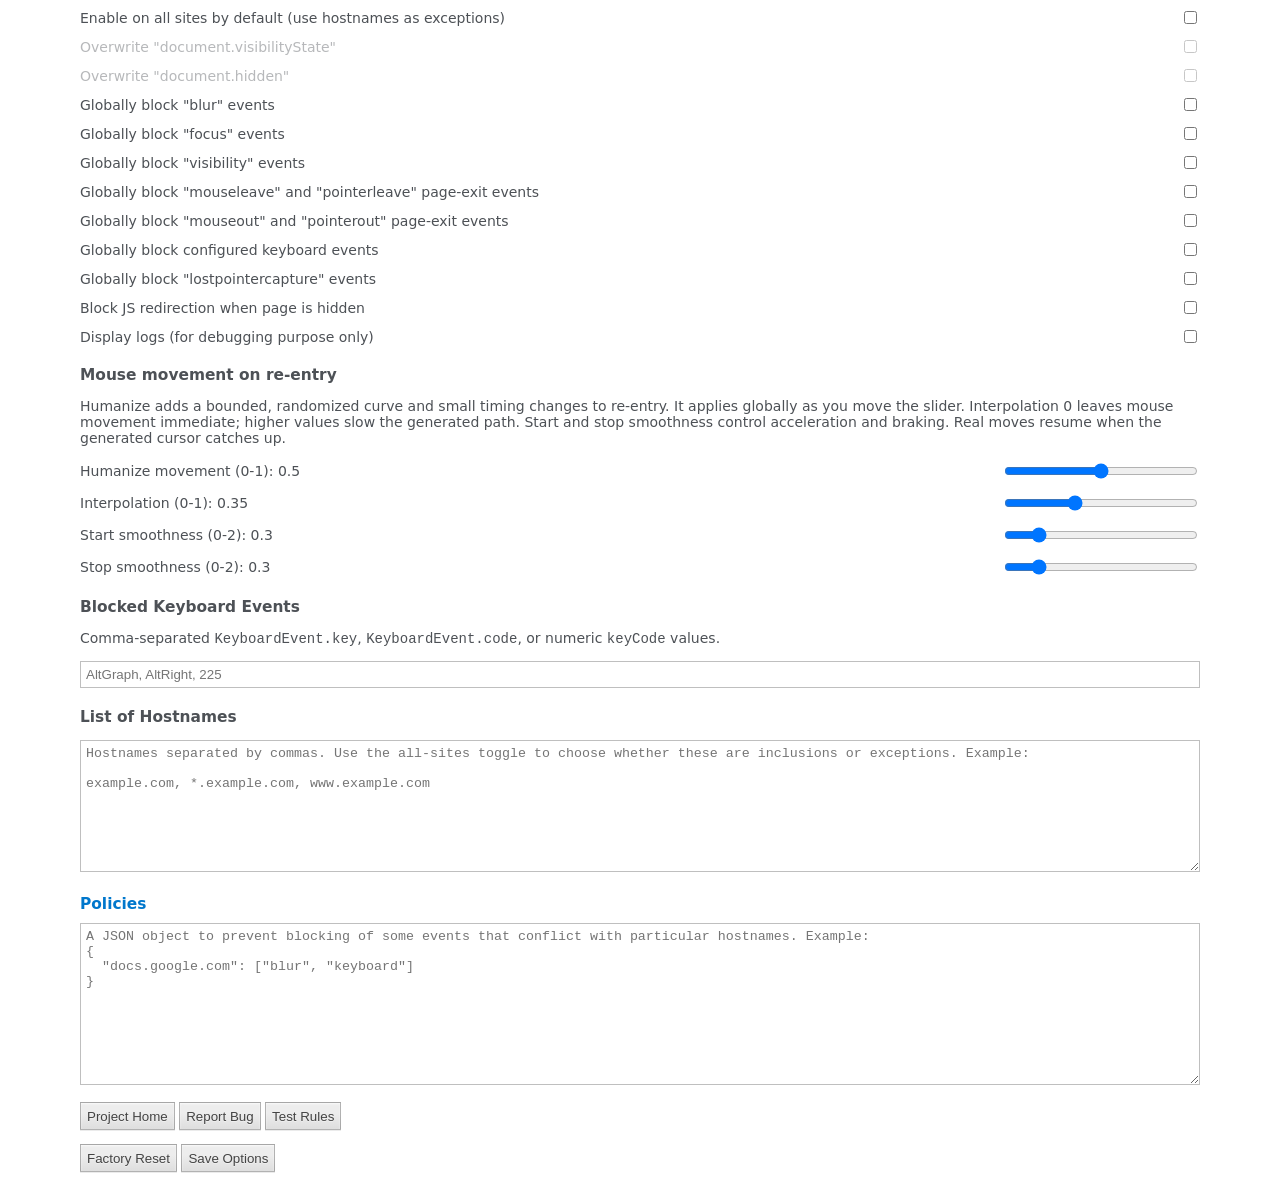
<file: v3/data/options/index.html>
<!DOCTYPE html>
<html>
<head>
  <title>Options :: Always Active Plus</title>
  <link rel="stylesheet" type="text/css" href="index.css">
  <meta name="viewport" content="width=device-width, initial-scale=1">
</head>
<body>
  <div class="grid">
    <label for="allSites">Enable on all sites by default (use hostnames as exceptions)</label>
    <input type="checkbox" id="allSites">
    <div class="disabled" style="display: contents;">
      <label for="visibilityState">Overwrite "document.visibilityState"</label>
      <input type="checkbox" id="visibilityState">
      <label for="hidden">Overwrite "document.hidden"</label>
      <input type="checkbox" id="hidden">
    </div>
    <label for="blur">Globally block "blur" events</label>
    <input type="checkbox" id="blur">
    <label for="focus">Globally block "focus" events</label>
    <input type="checkbox" id="focus">
    <label for="visibility">Globally block "visibility" events</label>
    <input type="checkbox" id="visibility">
    <label for="mouseleave">Globally block "mouseleave" and "pointerleave" page-exit events</label>
    <input type="checkbox" id="mouseleave">
    <label for="mouseout">Globally block "mouseout" and "pointerout" page-exit events</label>
    <input type="checkbox" id="mouseout">
    <label for="keyboard">Globally block configured keyboard events</label>
    <input type="checkbox" id="keyboard">
    <label for="pointercapture">Globally block "lostpointercapture" events</label>
    <input type="checkbox" id="pointercapture">
    <div id="redirect-container">
      <label for="redirect">Block JS redirection when page is hidden</label>
      <input type="checkbox" id="redirect">
    </div>
    <label for="log">Display logs (for debugging purpose only)</label>
    <input type="checkbox" id="log">
  </div>
  <h1>Mouse movement on re-entry</h1>
  <p>Humanize adds a bounded, randomized curve and small timing changes to re-entry. It applies globally as you move the slider. Interpolation 0 leaves mouse movement immediate; higher values slow the generated path. Start and stop smoothness control acceleration and braking. Real moves resume when the generated cursor catches up.</p>
  <div class="grid">
    <label for="mouseHumanize">Humanize movement (0-1): <output id="mouseHumanizeValue"></output></label>
    <input type="range" id="mouseHumanize" min="0" max="1" step="0.01" value="0.5">
    <label for="mouseInterpolation">Interpolation (0-1): <output id="mouseInterpolationValue"></output></label>
    <input type="range" id="mouseInterpolation" min="0" max="1" step="0.01" value="0.35">
    <label for="mouseStartSmoothness">Start smoothness (0-2): <output id="mouseStartSmoothnessValue"></output></label>
    <input type="range" id="mouseStartSmoothness" min="0" max="2" step="0.01" value="0.3">
    <label for="mouseStopSmoothness">Stop smoothness (0-2): <output id="mouseStopSmoothnessValue"></output></label>
    <input type="range" id="mouseStopSmoothness" min="0" max="2" step="0.01" value="0.3">
  </div>
  <h1>Blocked Keyboard Events</h1>
  <p>Comma-separated <code>KeyboardEvent.key</code>, <code>KeyboardEvent.code</code>, or numeric <code>keyCode</code> values.</p>
  <input type="text" id="blockedKeys" placeholder="AltGraph, AltRight, 225">
  <h1>List of Hostnames</h1>
  <p id="host-mode-description"></p>
  <textarea id="hosts" rows="8" placeholder="Hostnames separated by commas. Use the all-sites toggle to choose whether these are inclusions or exceptions. Example:

example.com, *.example.com, www.example.com"></textarea>
  <h1><a data-href="faq6" target="_blank">Policies</a></h1>
  <textarea id="policies" rows="10" placeholder='A JSON object to prevent blocking of some events that conflict with particular hostnames. Example:
{
  "docs.google.com": ["blur", "keyboard"]
}'></textarea>

  <p>
    <input type="button" id="support" value="Project Home">
    <input type="button" id="report" value="Report Bug">
    <input type="button" id="test" value="Test Rules">
  </p>
  <div>
    <input type="button" id="reset" value="Factory Reset">
    <input type="button" id="save" value="Save Options">
    <span id="toast"></span>
  </div>
  <script type="text/javascript" src="index.js"></script>
</body>
</html>
</file>
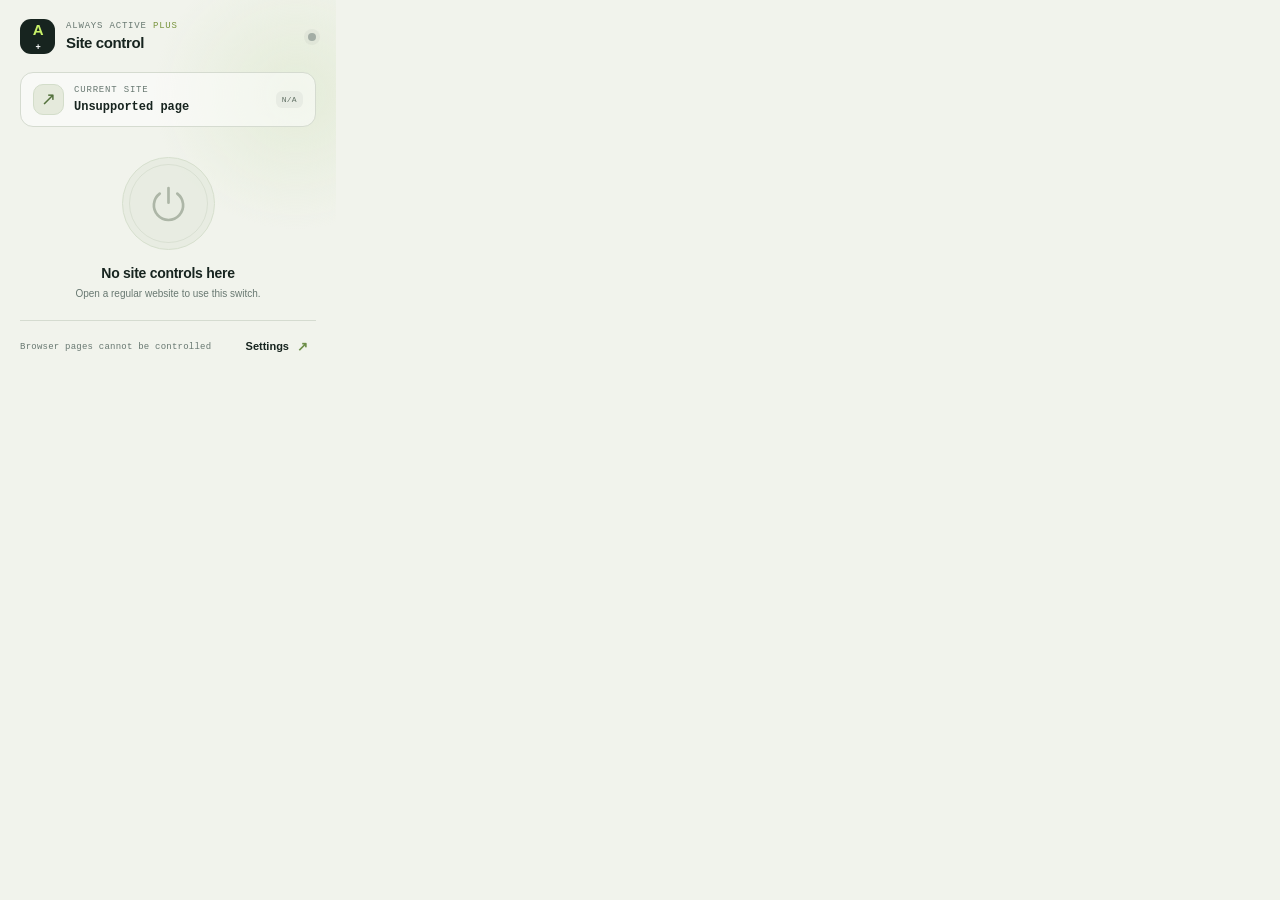
<file: v3/data/popup/index.html>
<!doctype html>
<html lang="en">
<head>
  <meta charset="utf-8">
  <meta name="viewport" content="width=device-width, initial-scale=1">
  <title>Always Active Plus</title>
  <link rel="stylesheet" href="index.css">
</head>
<body>
  <main class="panel" aria-labelledby="title">
    <header class="topbar">
      <span class="brand-mark" aria-hidden="true">A<span>+</span></span>
      <div class="brand-copy">
        <p class="eyebrow">ALWAYS ACTIVE <span>PLUS</span></p>
        <h1 id="title">Site control</h1>
      </div>
      <span class="live-dot" id="live-dot" aria-hidden="true"></span>
    </header>

    <section class="site-card" aria-live="polite">
      <div class="site-symbol" aria-hidden="true">↗</div>
      <div class="site-copy">
        <p class="eyebrow">CURRENT SITE</p>
        <p class="hostname" id="hostname">Looking up this tab…</p>
      </div>
      <span class="scope" id="scope">—</span>
    </section>

    <section class="control" aria-labelledby="status">
      <button class="power" id="power" type="button" disabled aria-pressed="false">
        <span class="power-halo" aria-hidden="true"></span>
        <svg class="power-icon" viewBox="0 0 48 48" aria-hidden="true">
          <path d="M24 5v18M13.2 11.9a18 18 0 1 0 21.6 0" />
        </svg>
        <span class="sr-only" id="button-label">Toggle protection for this site</span>
      </button>
      <p class="status" id="status" role="status">Checking this site</p>
      <p class="hint" id="hint">This change applies after the page reloads.</p>
    </section>

    <footer class="footer">
      <p id="mode-summary">—</p>
      <button class="settings" id="settings" type="button">
        <span>Settings</span><span aria-hidden="true">↗</span>
      </button>
    </footer>
    <p class="error" id="error" role="alert" hidden></p>
  </main>
  <script src="index.js"></script>
</body>
</html>
</file>
<file: v3/data/options/index.css>
body {
  font-size: 14px;
  font-family: system-ui, -apple-system, "Segoe UI", Roboto, Ubuntu, Cantarell, "Noto Sans", sans-serif;
  background-color: #fff;
  color: #4d5156;
  width: min(100% - 2rem, 70rem);
  margin-inline: auto;
}
textarea {
  padding: 5px;
  width: 100%;
  box-sizing: border-box;
}
#blockedKeys {
  box-sizing: border-box;
  padding: 5px;
  width: 100%;
}
button,
input[type=submit],
input[type=button] {
  height: 28px;
  color: #444;
  background-image: linear-gradient(rgb(237, 237, 237), rgb(237, 237, 237) 38%, rgb(222, 222, 222));
  box-shadow: rgba(0, 0, 0, 0.08) 0 1px 0, rgba(255, 255, 255, 0.75) 0 1px 2px inset;
  text-shadow: rgb(240, 240, 240) 0 1px 0;
}
button,
input,
textarea {
  border: solid 1px rgba(0, 0, 0, 0.25);
}
input[type=button]:disabled {
  opacity: 0.5;
}
a,
a:visited {
  color: #07c;
  text-decoration: none;
}
h1 {
  font-size: 110%;
  margin-top: 20px;
}
hr {
  border: none;
  border-bottom: dashed 1px #cacaca;
  margin: 15px 0;
}
.grid {
  display: grid;
  grid-template-columns: 1fr min-content;
  grid-gap: 10px;
  align-items: center;
}
.grid input[type=range] {
  width: 12rem;
}
.disabled * {
  opacity: 0.4;
  pointer-events: none;
}

#redirect-container {
  display: contents;
}
</file>
<file: v3/data/popup/index.css>
:root {
  color-scheme: light;
  --ink: #17241f;
  --muted: #687871;
  --paper: #f1f3ec;
  --line: #d5dbd0;
  --green: #c8f169;
  --green-dark: #263b22;
  --orange: #ef805d;
  --display: "Avenir Next", Avenir, "Trebuchet MS", sans-serif;
  --mono: "SFMono-Regular", Consolas, "Liberation Mono", monospace;
}

* { box-sizing: border-box; }

body {
  width: 336px;
  margin: 0;
  background: var(--paper);
  color: var(--ink);
  font: 13px/1.4 var(--display);
}

button { font: inherit; }

.panel {
  position: relative;
  overflow: hidden;
  padding: 19px 20px 15px;
  background:
    radial-gradient(ellipse at 88% 25%, rgb(206 224 183 / 37%), transparent 34%),
    var(--paper);
}

.topbar { display: flex; align-items: center; gap: 11px; }

.brand-mark {
  display: grid;
  width: 35px;
  height: 35px;
  place-items: center;
  border-radius: 11px;
  background: var(--ink);
  color: var(--green);
  font-size: 15px;
  font-weight: 800;
  letter-spacing: -1.5px;
}

.brand-mark span { color: #fff; font-size: 9px; }
.brand-copy { flex: 1; }
.eyebrow { margin: 0; color: var(--muted); font: 9px/1.2 var(--mono); letter-spacing: .09em; }
.eyebrow span { color: #78943d; }
h1 { margin: 3px 0 0; font-size: 15px; line-height: 1.1; font-weight: 700; letter-spacing: -.025em; }
.live-dot { width: 8px; height: 8px; border-radius: 50%; background: #a3ada5; box-shadow: 0 0 0 4px rgb(163 173 165 / 13%); }
.live-dot.on { background: #6caa35; box-shadow: 0 0 0 4px rgb(108 170 53 / 15%); }
.live-dot.off { background: var(--orange); box-shadow: 0 0 0 4px rgb(239 128 93 / 15%); }

.site-card {
  display: flex;
  align-items: center;
  gap: 10px;
  margin-top: 18px;
  padding: 11px 12px;
  border: 1px solid var(--line);
  border-radius: 13px;
  background: rgb(255 255 255 / 53%);
}

.site-symbol {
  display: grid;
  width: 31px;
  height: 31px;
  flex: 0 0 auto;
  place-items: center;
  border: 1px solid #d3ddca;
  border-radius: 10px;
  background: #e5eadc;
  color: #54723d;
  font-size: 18px;
  transform: rotate(0deg);
}

.site-copy { min-width: 0; flex: 1; }
.hostname { overflow: hidden; margin: 4px 0 0; font: 12px/1.2 var(--mono); font-weight: 600; text-overflow: ellipsis; white-space: nowrap; }
.scope { padding: 4px 6px; border-radius: 6px; background: #e8ece4; color: #617064; font: 8px var(--mono); text-transform: uppercase; letter-spacing: .04em; }

.control {
  display: flex;
  min-height: 193px;
  flex-direction: column;
  align-items: center;
  justify-content: center;
  padding-top: 11px;
}

.power {
  position: relative;
  display: grid;
  width: 93px;
  height: 93px;
  place-items: center;
  padding: 0;
  border: 1px solid #c7d4bc;
  border-radius: 50%;
  background: #e3e9dc;
  color: #84927d;
  cursor: pointer;
  transition: transform 150ms ease, background 180ms ease, color 180ms ease, box-shadow 180ms ease;
}

.power:hover:not(:disabled) { transform: translateY(-2px); }
.power:active:not(:disabled) { transform: translateY(0) scale(.97); }
.power:focus-visible, .settings:focus-visible { outline: 3px solid #739d43; outline-offset: 3px; }
.power:disabled { cursor: default; opacity: .62; }
.power[aria-pressed="true"] { border-color: #344b31; background: var(--green); color: var(--green-dark); box-shadow: 0 7px 20px rgb(53 78 36 / 16%); }
.power-halo { position: absolute; inset: 6px; border: 1px solid rgb(67 94 53 / 15%); border-radius: inherit; }
.power-icon { width: 39px; height: 39px; fill: none; stroke: currentColor; stroke-linecap: round; stroke-linejoin: round; stroke-width: 3.3; }
.sr-only { position: absolute; width: 1px; height: 1px; overflow: hidden; clip: rect(0, 0, 0, 0); white-space: nowrap; clip-path: inset(50%); }
.status { margin: 14px 0 0; font-size: 14px; font-weight: 750; letter-spacing: -.02em; }
.hint { margin: 3px 0 0; color: var(--muted); font-size: 10px; }

.footer { display: flex; align-items: center; justify-content: space-between; padding-top: 12px; border-top: 1px solid var(--line); }
.footer p { margin: 0; color: var(--muted); font: 9px var(--mono); letter-spacing: .025em; }
.settings { display: inline-flex; align-items: center; gap: 8px; padding: 5px 8px; border: 0; border-radius: 7px; background: transparent; color: var(--ink); cursor: pointer; font-size: 11px; font-weight: 700; }
.settings:hover { background: #e4e9df; }
.settings span:last-child { color: #6d8e49; font-size: 13px; }
.error { margin: 10px 0 0; padding: 8px 9px; border-radius: 8px; background: #f9e5df; color: #8c3f2b; font-size: 10px; }

@media (prefers-reduced-motion: reduce) {
  *, *::before, *::after { transition-duration: .01ms !important; }
}
</file>
